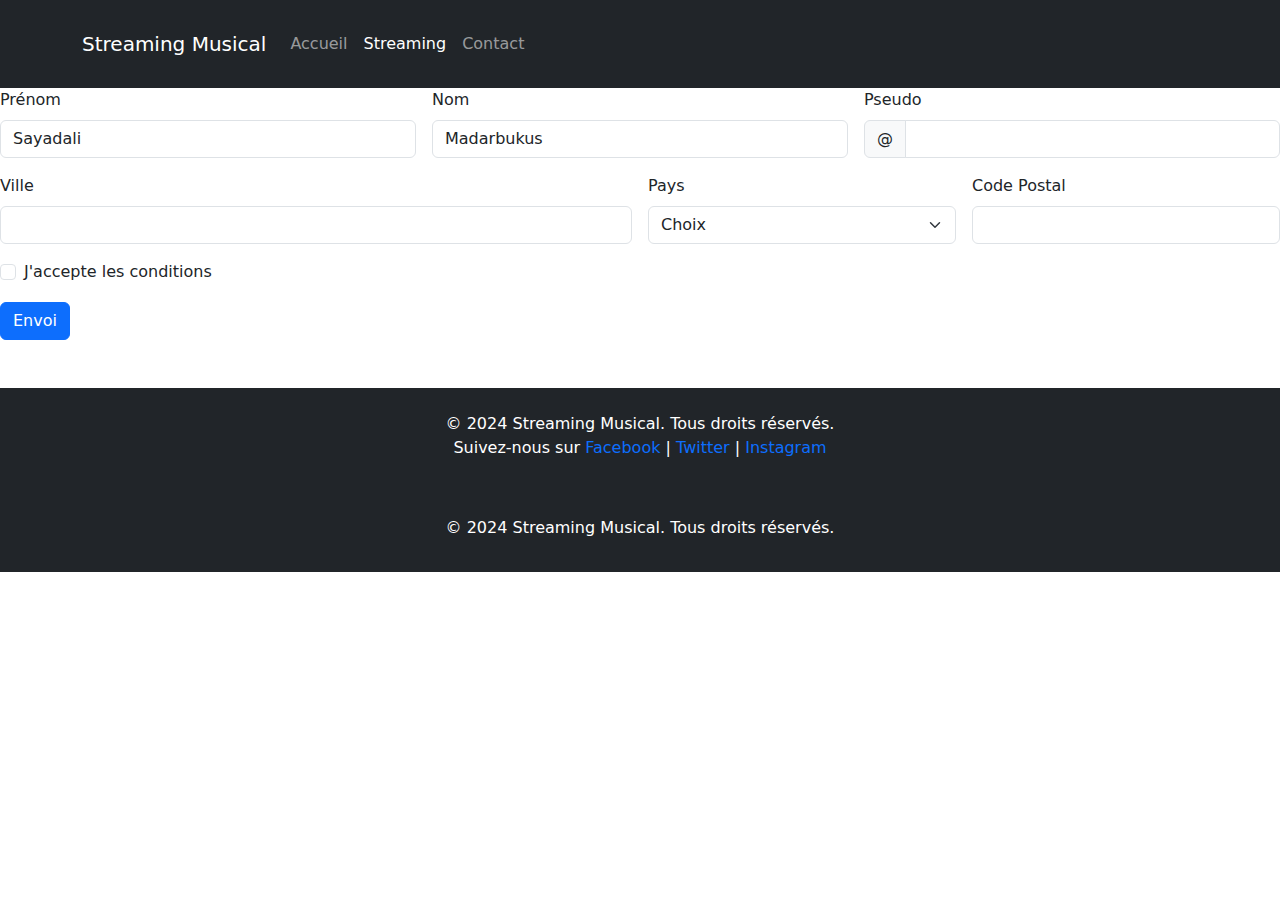
<file: contact.html>
<!DOCTYPE html>
<html lang="en">
    <head>
            <meta charset="UTF-8">
    <meta name="viewport" content="width=device-width, initial-scale=1.0">
        <title>contact</title> <div class="bg-dark text-white p-3">
            <nav class="navbar navbar-expand-lg navbar-dark">
                <div class="container">
                    <a class="navbar-brand" href="index.html">Streaming Musical</a>
                    <button class="navbar-toggler" type="button" data-bs-toggle="collapse" data-bs-target="#navbarNav"
                        aria-controls="navbarNav" aria-expanded="false" aria-label="Toggle navigation">
                        <span class="navbar-toggler-icon"></span>
                    </button>
                    <div class="collapse navbar-collapse" id="navbarNav">
                        <ul class="navbar-nav">
                            <li class="nav-item">
                                <a class="nav-link" href="index.html">Accueil</a>
                            </li>
                            <li class="nav-item">
                                <a class="nav-link active" href="streaming.html">Streaming</a>
                                <li class="nav-item">
                                    <a class="nav-link" href="contact.html"> Contact</a> 
                                </li>
                            </li>
                        </ul>
                    </div>
                </div>
            </nav>
        </div>
        <link href="https://cdn.jsdelivr.net/npm/bootstrap@5.3.3/dist/css/bootstrap.min.css" rel="stylesheet" integrity="sha384-QWTKZyjpPEjISv5WaRU9OFeRpok6YctnYmDr5pNlyT2bRjXh0JMhjY6hW+ALEwIH" crossorigin="anonymous">
        
   </head>
   
<body>

   </di>

    <form class="row g-3">
                <div class="col-md-4">
          <label for="validationDefault01" class="form-label">Prénom</label>
          <input type="text" class="form-control" id="validationDefault01" value="Sayadali" required>
        </div>
        <div class="col-md-4">
          <label for="validationDefault02" class="form-label">Nom</label>
          <input type="text" class="form-control" id="validationDefault02" value="Madarbukus" required>
        </div>
        <div class="col-md-4">
          <label for="validationDefaultUsername" class="form-label">Pseudo</label>
          <div class="input-group">
            <span class="input-group-text" id="inputGroupPrepend2">@</span>
            <input type="text" class="form-control" id="validationDefaultUsername" aria-describedby="inputGroupPrepend2" required>
          </div>
        </div>
        <div class="col-md-6">
          <label for="validationDefault03" class="form-label">Ville</label>
          <input type="text" class="form-control" id="validationDefault03" required>
        </div>
        <div class="col-md-3">
          <label for="validationDefault04" class="form-label">Pays</label>
          <select class="form-select" id="validationDefault04" required>
            <option selected disabled value="">Choix</option>
            <option>France</option> <option>Allemagne</option><option>Belgique</option>
          </select>
        </div>
        <div class="col-md-3">
          <label for="validationDefault05" class="form-label">Code Postal</label>
          <input type="text" class="form-control" id="validationDefault05" required>
        </div>
        <div class="col-12">
          <div class="form-check">
            <input class="form-check-input" type="checkbox" value="" id="invalidCheck2" required>
            <label class="form-check-label" for="invalidCheck2">
              J'accepte les conditions
            </label>
          </div>
        </div>
        <div class="col-12">
          <button class="btn btn-primary" type="submit">Envoi</button>
        </div> 
              </form>
                            
              
              <div class="bg-dark text-white text-center py-4 mt-5">
                <p class="mb-0">&copy; 2024 Streaming Musical. Tous droits réservés.</p>
                <p>Suivez-nous sur <a href="#" class="text-decoration-none text-primary">Facebook</a> | 
                    <a href="#" class="text-decoration-none text-primary">Twitter</a> | 
                    <a href="#" class="text-decoration-none text-primary">Instagram</a>
                </p>




                
            </div>
            <div class="bg-dark text-white text-center p-3">
                <p>&copy; 2024 Streaming Musical. Tous droits réservés.</p>
            </div>
                  <script src="https://cdn.jsdelivr.net/npm/bootstrap@5.3.3/dist/js/bootstrap.bundle.min.js" integrity="sha384-YvpcrYf0tY3lHB60NNkmXc5s9fDVZLESaAA55NDzOxhy9GkcIdslK1eN7N6jIeHz" crossorigin="anonymous"></script>
    </body>
</html>
</file>
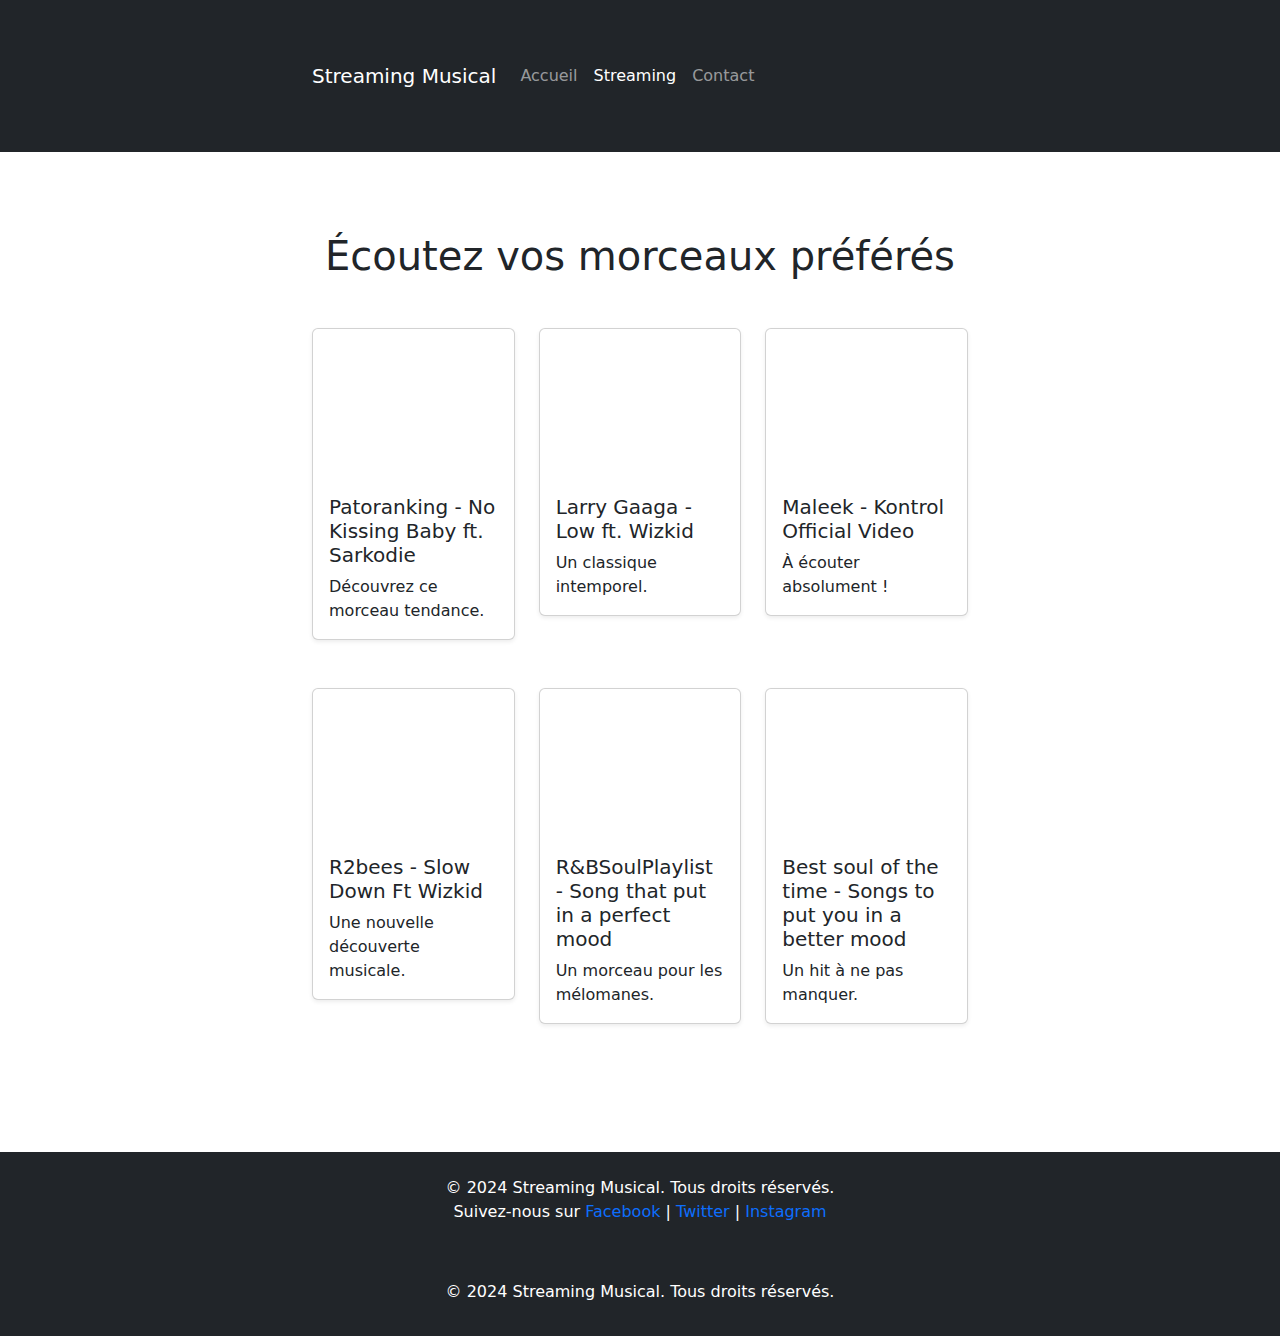
<file: streaming.html>
<!DOCTYPE html>
<html lang="fr">

<head>
    <meta charset="UTF-8">
    <meta name="viewport" content="width=device-width, initial-scale=1.0">
    <title>Streaming - Streaming Musical</title>
    <link rel="stylesheet" href="style.css">
    <link href="https://cdn.jsdelivr.net/npm/bootstrap@5.3.3/dist/css/bootstrap.min.css" rel="stylesheet" integrity="sha384-QWTKZyjpPEjISv5WaRU9OFeRpok6YctnYmDr5pNlyT2bRjXh0JMhjY6hW+ALEwIH" crossorigin="anonymous">
</head>

<body>
    
    <div class="bg-dark text-white p-3">
        <nav class="navbar navbar-expand-lg navbar-dark">
            <div class="container">
                <a class="navbar-brand" href="index.html">Streaming Musical</a>
                <button class="navbar-toggler" type="button" data-bs-toggle="collapse" data-bs-target="#navbarNav"
                    aria-controls="navbarNav" aria-expanded="false" aria-label="Toggle navigation">
                    <span class="navbar-toggler-icon"></span>
                </button>
                <div class="collapse navbar-collapse" id="navbarNav">
                    <ul class="navbar-nav">
                        <li class="nav-item">
                            <a class="nav-link" href="index.html">Accueil</a>
                        </li>
                        <li class="nav-item">
                            <a class="nav-link active" href="streaming.html">Streaming</a>
                            <li class="nav-item">
                                <a class="nav-link" href="contact.html"> Contact</a> 
                            </li>
                        </li>
                    </ul>
                </div>
            </div>
        </nav>
    </div>

    <div class="container my-5">
        <h1 class="text-center mb-5">Écoutez vos morceaux préférés</h1>

        <!-- Première rangée de cartes -->
        <div class="row g-4">
            <div class="col-md-4">
                <div class="card shadow-sm">
                    <iframe class="card-img-top" src="https://www.youtube.com/embed/8T-GeoXlEBg" 
                        title="Vidéo musicale 1" allowfullscreen></iframe>
                    <div class="card-body">
                        <h5 class="card-title">Patoranking - No Kissing Baby ft. Sarkodie </h5>
                        <p class="card-text">Découvrez ce morceau tendance.</p>
                    </div>
                </div>
            </div>
            <div class="col-md-4">
                <div class="card shadow-sm">
                    <iframe class="card-img-top" src="https://www.youtube.com/embed/N5iLw28GzHg" 
                        title="Vidéo musicale 2" allowfullscreen></iframe>
                    <div class="card-body">
                        <h5 class="card-title">Larry Gaaga - Low ft. Wizkid </h5>
                        <p class="card-text">Un classique intemporel.</p>
                    </div>
                </div>
            </div>
            <div class="col-md-4">
                <div class="card shadow-sm">
                    <iframe class="card-img-top" src="https://www.youtube.com/embed/Si0ZHJdlu9M" 
                        title="Vidéo musicale 3" allowfullscreen></iframe>
                    <div class="card-body">
                        <h5 class="card-title">Maleek - Kontrol Official Video </h5>
                        <p class="card-text">À écouter absolument !</p>
                    </div>
                </div>
            </div>
        </div>

        <!-- Deuxième rangée de cartes -->
        <div class="row g-4 mt-4">
            <div class="col-md-4">
                <div class="card shadow-sm">
                    <iframe class="card-img-top" src="https://www.youtube.com/embed/XEQYQQiEsVU" 
                        title="Vidéo musicale 4" allowfullscreen></iframe>
                    <div class="card-body">
                        <h5 class="card-title">R2bees - Slow Down Ft Wizkid</h5>
                        <p class="card-text">Une nouvelle découverte musicale.</p>
                    </div>
                </div>
            </div>
            <div class="col-md-4">
                <div class="card shadow-sm">
                    <iframe class="card-img-top" src="https://www.youtube.com/embed/ugR5oJnZqmE" 
                        title="Vidéo musicale 5" allowfullscreen></iframe>
                    <div class="card-body">
                        <h5 class="card-title">R&BSoulPlaylist - Song that put in a perfect mood</h5>
                        <p class="card-text">Un morceau pour les mélomanes.</p>
                    </div>
                </div>
            </div>
            <div class="col-md-4">
                <div class="card shadow-sm">
                    <iframe class="card-img-top" src="https://www.youtube.com/embed/qr9JkLsVLHc" 
                        title="Vidéo musicale 6" allowfullscreen></iframe>
                    <div class="card-body">
                        <h5 class="card-title">Best soul of the time - Songs to put you in a better mood</h5>
                        <p class="card-text">Un hit à ne pas manquer.</p>
                    </div>
                </div>
            </div>
        </div>
    </div>

    <div class="bg-dark text-white text-center py-4 mt-5">
        <p class="mb-0">&copy; 2024 Streaming Musical. Tous droits réservés.</p>
        <p>Suivez-nous sur <a href="#" class="text-decoration-none text-primary">Facebook</a> | 
            <a href="#" class="text-decoration-none text-primary">Twitter</a> | 
            <a href="#" class="text-decoration-none text-primary">Instagram</a>
        </p>
    </div>
    <div class="bg-dark text-white text-center p-3">
        <p>&copy; 2024 Streaming Musical. Tous droits réservés.</p>
    </div>
    <script src="https://cdn.jsdelivr.net/npm/bootstrap@5.3.3/dist/js/bootstrap.bundle.min.js" integrity="sha384-YvpcrYf0tY3lHB60NNkmXc5s9fDVZLESaAA55NDzOxhy9GkcIdslK1eN7N6jIeHz" crossorigin="anonymous"></script>
</body>

</html>
</file>
<file: style.css>
body {
    display: flex;
    flex-direction: column;
    min-height: 100vh;
    margin: 0;
    /* Styles de base (mobile) */
.container {
    padding: 1rem;
    margin: 0 auto;
}


/* Adaptations pour les écrans plus larges */
@media (min-width: 768px) {
    .container {
        padding: 2rem;
        max-width: 720px;
    }
}
}

main {
    flex: 1; /* Le contenu principal occupe l’espace disponible */
}

footer {
    position: relative; /* Le footer n'est pas fixe, il suit le flux normal */
}
</file>
